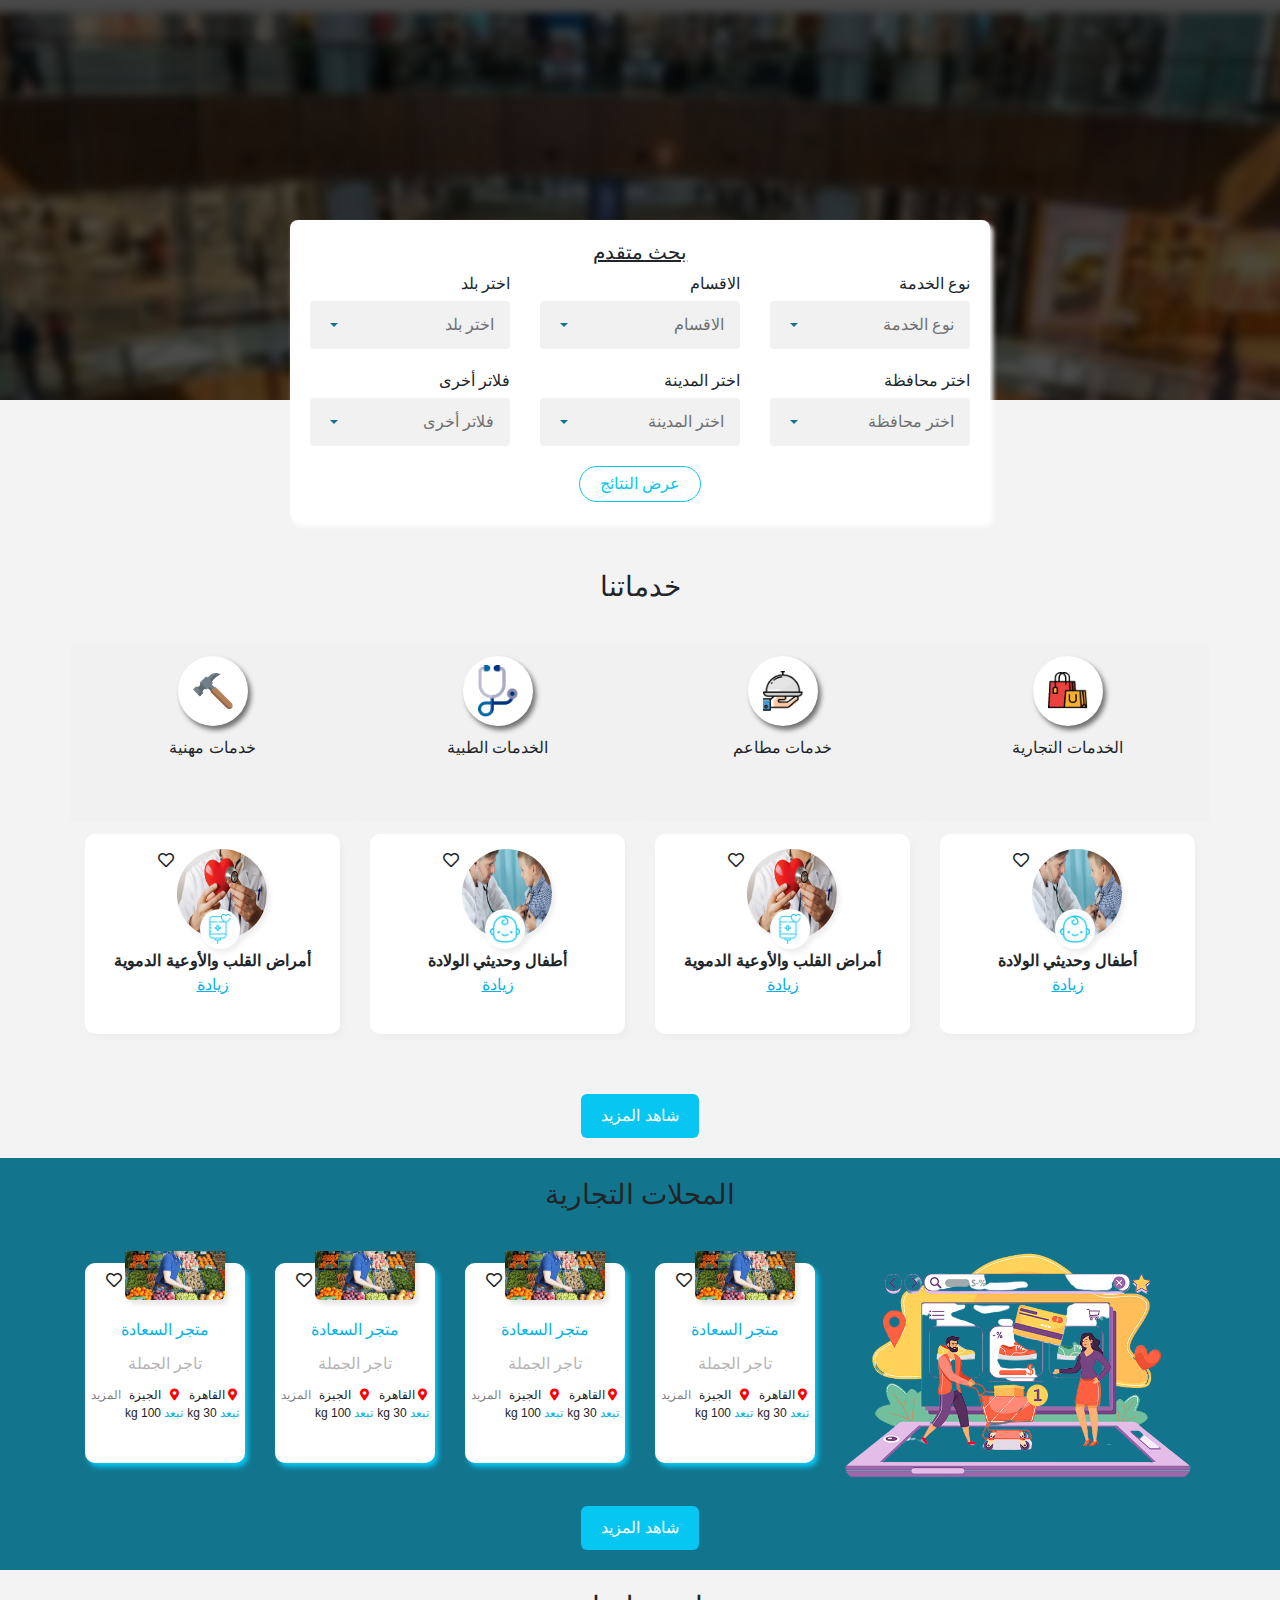
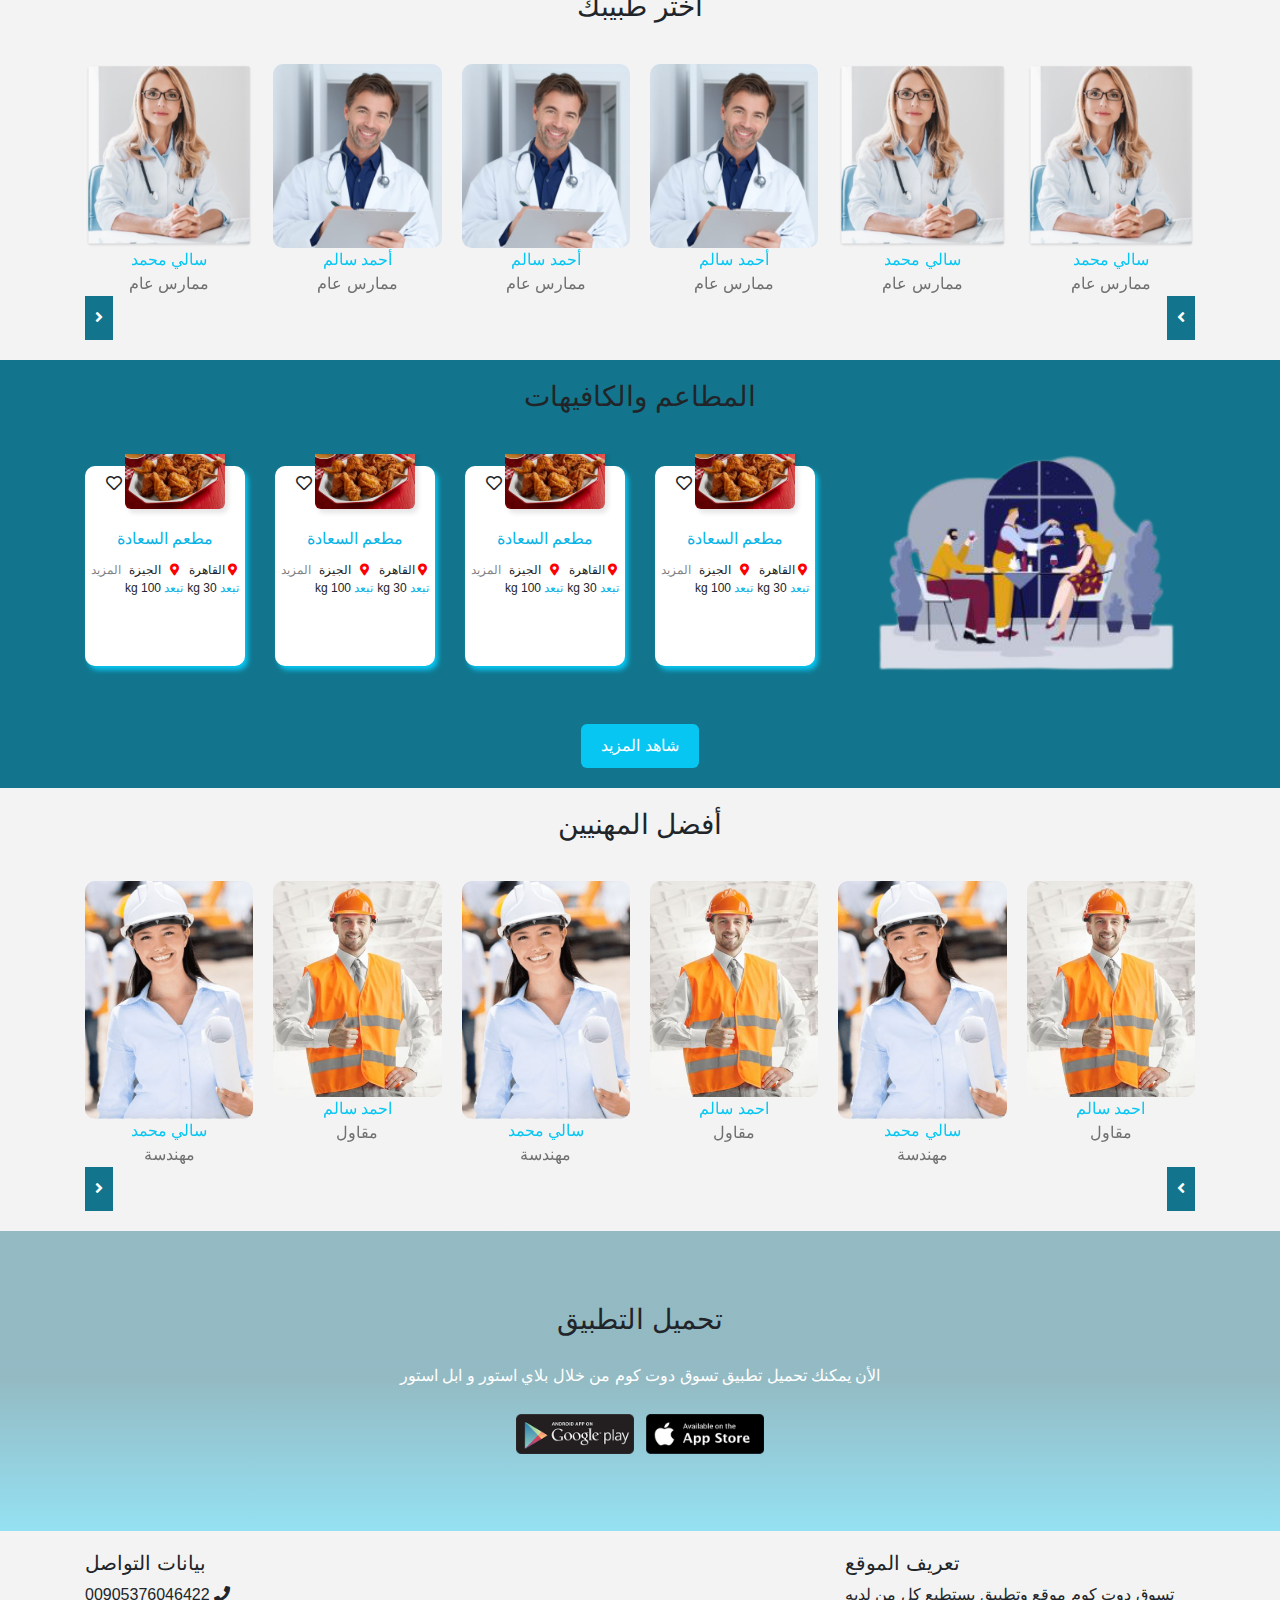
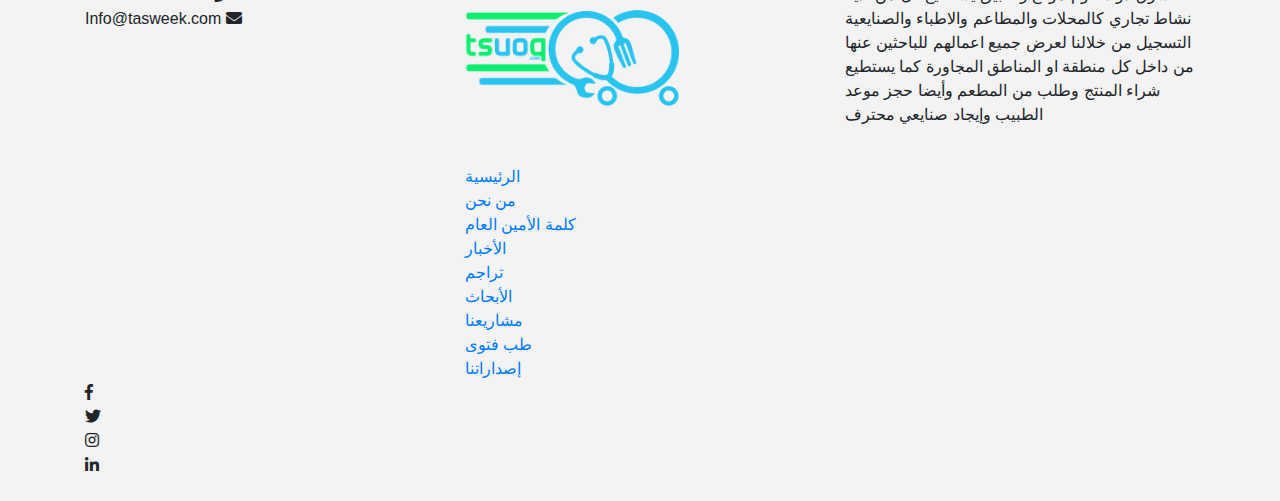
<file: Body/index.html>
<!DOCTYPE html>
<html>
<head>
    <meta charset="UTF-8">
    <meta http-equiv="X-UA-Compatible" content="IE=edge">
    <meta name="viewport" content="width=device-width, initial-scale=1.0">
    <link rel="stylesheet" href="css/bootstrap.min.css">
    <link href="css/owl.carousel.min.css" rel="stylesheet">
    <link href="css/animate.css" rel="stylesheet">
    <link rel="stylesheet" href="css/all.css">
    <link rel="stylesheet" href="css/style.css">
    <link rel="stylesheet" href="css/media.css">
    <title>سوق كوم</title>
</head>
<body>
    <div class="alert  alert-dismissible fade show alertadd" role="alert">
        <strong>تمت الإضافة بنجاح</strong> 
        <button type="button" class="close" data-dismiss="alert" aria-label="Close">
          <span aria-hidden="true">&times;</span>
        </button>
      </div>
    <main>
      
        <div class="divheadimg" id="home">
         <div class="overdivheadimg">
             <div class="contentoverdivhead">

             <div class="secsearch">
                <div class="contentsecsearch">
                 <h5 class="hsearch">بحث متقدم</h5>
                <div class="row">
                    <div class="col-md-4 col-12 dropsearch">
                        <p class="psecsearch">نوع الخدمة</p>
                        <div class="dropdown  show">
                            <a class="btn  dropdownsecsearch dropdown-toggle" href="#" role="button" id="dropdownMenuLink" data-toggle="dropdown" aria-haspopup="true" aria-expanded="false">
                                نوع الخدمة
                            </a>
                          
                            <div class="dropdown-menu" aria-labelledby="dropdownMenuLink">
                              <a class="dropdown-item" href="#">نوع الخدمة</a>
                              <a class="dropdown-item" href="#">نوع الخدمة</a>
                              <a class="dropdown-item" href="#">نوع الخدمة</a>
                            </div>
                          </div>
                    </div>
                    <div class="col-md-4 col-12 dropsearch">
                        <p class="psecsearch"> الاقسام</p>
                        <div class="dropdown  show">
                            <a class="btn dropdownsecsearch dropdown-toggle" href="#" role="button" id="dropdownMenuLink" data-toggle="dropdown" aria-haspopup="true" aria-expanded="false">
                                الاقسام
                            </a>
                          
                            <div class="dropdown-menu" aria-labelledby="dropdownMenuLink">
                              <a class="dropdown-item" href="#">الاقسام</a>
                              <a class="dropdown-item" href="#">الاقسام</a>
                              <a class="dropdown-item" href="#">الاقسام</a>
                            </div>
                          </div>
                    </div>
                    <div class="col-md-4 col-12 dropsearch">
                        <p class="psecsearch">اختر بلد</p>
                        <div class="dropdown  show">
                            <a class="btn dropdownsecsearch dropdown-toggle" href="#" role="button" id="dropdownMenuLink" data-toggle="dropdown" aria-haspopup="true" aria-expanded="false">
                                اختر بلد
                            </a>
                          
                            <div class="dropdown-menu" aria-labelledby="dropdownMenuLink">
                              <a class="dropdown-item" href="#">اختر بلد</a>
                              <a class="dropdown-item" href="#">اختر بلد</a>
                              <a class="dropdown-item" href="#">اختر بلد</a>
                            </div>
                          </div>
                    </div>
                    <div class="col-md-4 col-12 dropsearch">
                        <p class="psecsearch">اختر محافظة</p>
                        <div class="dropdown  show">
                            <a class="btn dropdownsecsearch dropdown-toggle" href="#" role="button" id="dropdownMenuLink" data-toggle="dropdown" aria-haspopup="true" aria-expanded="false">
                                اختر محافظة
                            </a>
                          
                            <div class="dropdown-menu" aria-labelledby="dropdownMenuLink">
                              <a class="dropdown-item" href="#">اختر محافظة</a>
                              <a class="dropdown-item" href="#">اختر محافظة</a>
                              <a class="dropdown-item" href="#">اختر محافظة</a>
                            </div>
                          </div>
                    </div>
                    <div class="col-md-4 col-12 dropsearch">
                        <p class="psecsearch">اختر المدينة</p>
                        <div class="dropdown  show">
                            <a class="btn dropdownsecsearch dropdown-toggle" href="#" role="button" id="dropdownMenuLink" data-toggle="dropdown" aria-haspopup="true" aria-expanded="false">
                                اختر المدينة
                            </a>
                          
                            <div class="dropdown-menu" aria-labelledby="dropdownMenuLink">
                              <a class="dropdown-item" href="#">اختر المدينة</a>
                              <a class="dropdown-item" href="#">اختر المدينة</a>
                              <a class="dropdown-item" href="#">اختر المدينة</a>
                            </div>
                          </div>
                    </div>
                    <div class="col-md-4 col-12 dropsearch">
                        <p class="psecsearch">فلاتر أخرى</p>
                        <div class="dropdown  show">
                            <a class="btn dropdownsecsearch dropdown-toggle" href="#" role="button" id="dropdownMenuLink" data-toggle="dropdown" aria-haspopup="true" aria-expanded="false">
                                فلاتر أخرى
                            </a>
                          
                            <div class="dropdown-menu" aria-labelledby="dropdownMenuLink">
                              <a class="dropdown-item" href="#">فلاتر أخرى</a>
                              <a class="dropdown-item" href="#">فلاتر أخرى</a>
                              <a class="dropdown-item" href="#">فلاتر أخرى</a>
                            </div>
                          </div>
                    </div>
                 
                </div>
                <div class="divbtnresultSearch">
                    <button class="btnresultSearch">عرض النتائج</button>
                </div>
             </div>
            </div>
         </div>
        </div>
        </div>
        <div class="secourServices">
            <h3 class="hprofessionals" >خدماتنا</h3>
            <div class="container">
            <div class="row"  id="myBtnContainer">
                <!-- <button class="btn active" onclick="filterSelection('all')"> Show all</button> -->
                <div class="col-lg-3 col-md-6 col-12 btn " onclick="filterSelection('commerce')">
                    <div class="divroundservices">
                        <div class="roundservices">
                            <img src="img/online-shopping.png" class="imgroundservices" alt="">
                        </div>
                        <p>الخدمات التجارية</p>
                    </div>
                    
                </div>
                <div class="col-lg-3 col-md-6 col-12 btn" onclick="filterSelection('rest')">
                    <div class="divroundservices ">
                        <div class="roundservices">
                            <img src="img/Group 8245.png" class="imgroundservices" alt="">
                        </div>
                        <p>خدمات مطاعم</p>
                    </div>
                    
                </div>
                <div class="col-lg-3 col-md-6 col-12 btn" onclick="filterSelection('medicine')">
                    <div class="divroundservices">
                        <div class="roundservices">
                            <img src="img/XMLID_373_.png" class="imgroundservices" alt="">
                        </div>
                        <p>الخدمات الطبية</p>
                    </div>
                    
                </div>
                <div class="col-lg-3 col-md-6 col-12 btn" onclick="filterSelection('jobs')">
                    <div class="divroundservices">
                        <div class="roundservices">
                            <img src="img/hammer.png" class="imgroundservices" alt="">
                        </div>
                        <p>خدمات مهنية</p>
                    </div>
                    
                </div>
            </div>
            <div class="row">
                <div class="col-lg-3 col-md-6 col-12 filterDiv commerce">
                    <div class="divboxservices">
                        <div class="boxrest boxservices">
                            <div class="flexIconandImgrest">
                              <div class="boximgrest boximgservices">
                                  <img src="img/أطفال.jpg" class="imgboximgrest imgboximgservices" alt="">
                                  <div class="iconimgdoctors">
                                      <img src="img/أطفال1.png"  class="icondoctors"  alt="">
                                  </div>
                                </div>
                                <div class="divLoveiconboxrest">
                                  <i class="far fa-heart loverest "></i>
                                </div> 
                            </div>
                           
                            <div class="boxcontentrest boxcontetservices">
                              <p class=" pTitlesboxservices">أطفال وحديثي الولادة</p>
                              
                                <a href="#"><label class="lblmoreservices">زيادة</label></a> 
                            
                            </div>
                        </div>
                        
                </div>
            </div>
            <div class="col-lg-3 col-md-6 col-12 filterDiv rest">
                <div class="divboxservices">
                    <div class="boxrest boxservices">
                        <div class="flexIconandImgrest">
                          <div class="boximgrest boximgservices">
                              <img src="img/قلب.jpg" class="imgboximgrest imgboximgservices" alt="">
                              <div class="iconimgdoctors">
                                  <img src="img/جراحة قلب 1.png"  class="icondoctors"  alt="">
                              </div>
                            </div>
                            <div class="divLoveiconboxrest">
                              <i class="far fa-heart loverest"></i>
                            </div>
                        </div>
                       
                        <div class="boxcontentrest boxcontetservices">
                          <p class=" pTitlesboxservices">أمراض القلب والأوعية الدموية</p>
                          
                            <a href="#"><label class="lblmoreservices">زيادة</label></a> 
                        
                        </div>
                    </div>
                    
            </div>
        </div>
        <div class="col-lg-3 col-md-6 col-12 filterDiv medicine ">
            <div class="divboxservices">
                <div class="boxrest boxservices">
                    <div class="flexIconandImgrest">
                      <div class="boximgrest boximgservices">
                          <img src="img/أطفال.jpg" class="imgboximgrest imgboximgservices" alt="">
                          <div class="iconimgdoctors">
                              <img src="img/أطفال1.png"  class="icondoctors"  alt="">
                          </div>
                        </div>
                        <div class="divLoveiconboxrest">
                          <i class="far fa-heart loverest"></i>
                        </div>
                    </div>
                   
                    <div class="boxcontentrest boxcontetservices">
                      <p class=" pTitlesboxservices">أطفال وحديثي الولادة</p>
                      
                        <a href="#"><label class="lblmoreservices">زيادة</label></a> 
                    
                    </div>
                </div>
                
        </div>
    </div>
        <div class="col-lg-3 col-md-6 col-12 jobs ">
            <div class="divboxservices">
                <div class="boxrest boxservices">
                    <div class="flexIconandImgrest">
                      <div class="boximgrest boximgservices">
                          <img src="img/قلب.jpg" class="imgboximgrest imgboximgservices" alt="">
                          <div class="iconimgdoctors">
                              <img src="img/جراحة قلب 1.png"  class="icondoctors"  alt="">
                          </div>
                        </div>
                        <div class="divLoveiconboxrest">
                          <i class="far fa-heart loverest"></i>
                        </div>
                    </div>
                   
                    <div class="boxcontentrest boxcontetservices">
                      <p class=" pTitlesboxservices">أمراض القلب والأوعية الدموية</p>
                      
                        <a href="#"><label class="lblmoreservices">زيادة</label></a> 
                    
                    </div>
                </div>
                
        </div>
    </div>
    
        
        </div>
        <div class="divbtnmorerest">
            <button class="btnmorerest btnmoreServices">شاهد المزيد</button>
        </div>
        </div>
  
        <div class="secrest" id="commerc">
            <h3 class="hprofessionals" >المحلات التجارية</h3>
            <div class="container">
                <div class="row">
                    <div class="col-lg-4 col-md-6 col-12">
                        <div>
                            <img src="img/commercial-removebg-preview.png" class="vectorimgs">
                        </div>
                    </div>
                    <div class="col-lg-8 col-md-6 col-12">
                        <div class="row">
                          <div class="col-lg-3 col-md-6 col-12">
                              <div class="boxrest">
                                  <div class="flexIconandImgrest">
                                    <div class="boximgrest">
                                        <img src="img/خضار.jpg " class="imgboximgrest" alt="">
                                      </div>
                                      <div class="divLoveiconboxrest">
                                        <i class="far fa-heart loverest"></i>
                                      </div>
                                  </div>
                                 
                                  <div class="boxcontentrest">
                                    <p class="pTiltleboxrest">متجر السعادة</p>
                                  <p class="pTiltleboxrest pTiltlejobboxrest ">تاجر الجملة</p>
                                    <div class="flexPlaceboxrest">
                                        <div class="placeboxrest">
                                            <div class="iconandplaceboxrest">
                                                <i class="fas fa-map-marker-alt icongpsrest"></i>
                                                <label >القاهرة</label>
                                            </div>
                                            <div>
                                                <label class="lblaway" >تبعد</label>
                                                <label >30 kg</label>

                                            </div>
                                        </div>
                                        <div class="placeboxrest">
                                            <div class="iconandplaceboxrest">
                                                <i class="fas fa-map-marker-alt icongpsrest"></i>
                                                <label >الجيزة</label>
                                            </div>
                                            <div>
                                                <label class="lblaway" >تبعد</label>
                                                <label >100 kg</label>

                                            </div>
                                        </div>
                                        <div class="placeboxrest">
                                           <a href="#"><label class="lblmorerest">المزيد</label></a> 
                                        </div>
                                    </div>
                                  </div>
                              </div>
                              
                          </div>
                          <div class="col-lg-3 col-md-6 col-12">
                            <div class="boxrest">
                                <div class="flexIconandImgrest">
                                  <div class="boximgrest">
                                      <img src="img/خضار.jpg" class="imgboximgrest" alt="">
                                    </div>
                                    <div class="divLoveiconboxrest">
                                      <i class="far fa-heart loverest"></i>
                                    </div>
                                </div>
                               
                                <div class="boxcontentrest">
                                  <p class="pTiltleboxrest">متجر السعادة</p>
                                  <p class="pTiltleboxrest pTiltlejobboxrest ">تاجر الجملة</p>
                                  <div class="flexPlaceboxrest">
                                      <div class="placeboxrest">
                                          <div class="iconandplaceboxrest">
                                              <i class="fas fa-map-marker-alt icongpsrest"></i>
                                              <label >القاهرة</label>
                                          </div>
                                          <div>
                                              <label class="lblaway" >تبعد</label>
                                              <label >30 kg</label>

                                          </div>
                                      </div>
                                      <div class="placeboxrest">
                                          <div class="iconandplaceboxrest">
                                              <i class="fas fa-map-marker-alt icongpsrest"></i>
                                              <label >الجيزة</label>
                                          </div>
                                          <div>
                                              <label class="lblaway" >تبعد</label>
                                              <label >100 kg</label>

                                          </div>
                                      </div>
                                      <div class="placeboxrest">
                                         <a href="#"><label class="lblmorerest">المزيد</label></a> 
                                      </div>
                                  </div>
                                </div>
                            </div>
                            
                        </div>
                        <div class="col-lg-3 col-md-6 col-12">
                            <div class="boxrest">
                                <div class="flexIconandImgrest">
                                  <div class="boximgrest">
                                      <img src="img/خضار.jpg" class="imgboximgrest" alt="">
                                    </div>
                                    <div class="divLoveiconboxrest">
                                      <i class="far fa-heart loverest"></i>
                                    </div>
                                </div>
                               
                                <div class="boxcontentrest">
                                  <p class="pTiltleboxrest">متجر السعادة</p>
                                  <p class="pTiltleboxrest pTiltlejobboxrest ">تاجر الجملة</p>
                                  <div class="flexPlaceboxrest">
                                      <div class="placeboxrest">
                                          <div class="iconandplaceboxrest">
                                              <i class="fas fa-map-marker-alt icongpsrest"></i>
                                              <label >القاهرة</label>
                                          </div>
                                          <div>
                                              <label class="lblaway" >تبعد</label>
                                              <label >30 kg</label>

                                          </div>
                                      </div>
                                      <div class="placeboxrest">
                                          <div class="iconandplaceboxrest">
                                              <i class="fas fa-map-marker-alt icongpsrest"></i>
                                              <label >الجيزة</label>
                                          </div>
                                          <div>
                                              <label class="lblaway" >تبعد</label>
                                              <label >100 kg</label>

                                          </div>
                                      </div>
                                      <div class="placeboxrest">
                                         <a href="#"><label class="lblmorerest">المزيد</label></a> 
                                      </div>
                                  </div>
                                </div>
                            </div>
                            
                        </div>
                        <div class="col-lg-3 col-md-6 col-12">
                            <div class="boxrest">
                                <div class="flexIconandImgrest">
                                  <div class="boximgrest">
                                      <img src="img/خضار.jpg" class="imgboximgrest" alt="">
                                    </div>
                                    <div class="divLoveiconboxrest">
                                      <i class="far fa-heart loverest"></i>
                                    </div>
                                </div>
                               
                                <div class="boxcontentrest">
                                  <p class="pTiltleboxrest">متجر السعادة</p>
                                  <p class="pTiltleboxrest pTiltlejobboxrest ">تاجر الجملة</p>
                                  <div class="flexPlaceboxrest">
                                      <div class="placeboxrest">
                                          <div class="iconandplaceboxrest">
                                              <i class="fas fa-map-marker-alt icongpsrest"></i>
                                              <label >القاهرة</label>
                                          </div>
                                          <div>
                                              <label class="lblaway" >تبعد</label>
                                              <label >30 kg</label>

                                          </div>
                                      </div>
                                      <div class="placeboxrest">
                                          <div class="iconandplaceboxrest">
                                              <i class="fas fa-map-marker-alt icongpsrest"></i>
                                              <label >الجيزة</label>
                                          </div>
                                          <div>
                                              <label class="lblaway" >تبعد</label>
                                              <label >100 kg</label>

                                          </div>
                                      </div>
                                      <div class="placeboxrest">
                                         <a href="#"><label class="lblmorerest">المزيد</label></a> 
                                      </div>
                                  </div>
                                </div>
                            </div>
                            
                        </div>
                        </div>
                    </div> 
                </div>
                <div class="divbtnmorerest">
                    <button class="btnmorerest">شاهد المزيد</button>
                </div>
            </div>
        </div>
        <div class="secprofessionals" id="doctors">
            <h3 class="hprofessionals" >اختر طبيبك</h3>
         
          <div class="container">
            <div class="row">
            <div class="col-lg-12"> 
                <div class="client-logo-slider">
                    <a href="#" target="_blank">   
                    <div class="single-item img-container">                                
                        <div class="boxprofessionals ">
                            <div class="divimgboxrofessionals">
                                <img src="img/woman-doctor-office.png" alt="" class="imgboxrofessionals">
                            </div>
                            <p class="nameboxrofessionals">سالي محمد</p>
                            <p class="titleboxrofessionals">ممارس عام</p>
                            
                        </div>
                    </div>
                </a>
                   <a href="#" target="blank">
                    <div class="single-item img-container">
                        <div class="boxprofessionals ">
                            <div class="divimgboxrofessionals">
                                <img src="img/Mask Group 11.png" alt="" class="imgboxrofessionals">
                            </div>
                            <p class="nameboxrofessionals">أحمد سالم</p>
                            <p class="titleboxrofessionals">ممارس عام</p>
                            
                        </div>
                    </div>
                </a>
                 <a href="#" target="_blank">
                    <div class="single-item img-container ">
                        <div class="boxprofessionals ">
                            <div class="divimgboxrofessionals">
                                <img src="img/Mask Group 11.png" alt="" class="imgboxrofessionals">
                            </div>
                            <p class="nameboxrofessionals">أحمد سالم</p>
                            <p class="titleboxrofessionals">ممارس عام</p>
                            
                        </div>
                    </div>
                </a>
                <a href="#" target="_blank">
                    <div class="single-item img-container">
                        <div class="boxprofessionals ">
                            <div class="divimgboxrofessionals">
                                <img src="img/Mask Group 11.png" alt="" class="imgboxrofessionals">
                            </div>
                            <p class="nameboxrofessionals">أحمد سالم</p>
                            <p class="titleboxrofessionals">ممارس عام</p>
                            
                        </div>
                    </div>
                </a>
                <a href="#" target="_blank">
                    <div class="single-item img-container">
                        <div class="boxprofessionals ">
                            <div class="divimgboxrofessionals">
                                <img src="img/woman-doctor-office.png" alt="" class="imgboxrofessionals">
                            </div>
                            <p class="nameboxrofessionals">سالي محمد</p>
                            <p class="titleboxrofessionals">ممارس عام</p>
                            
                        </div>
                    </div>
                </a>
                <a href="#" target="_blank">
                    <div class="single-item img-container">
                        <div class="boxprofessionals ">
                            <div class="divimgboxrofessionals">
                                <img src="img/woman-doctor-office.png" alt="" class="imgboxrofessionals">
                            </div>
                            <p class="nameboxrofessionals">سالي محمد</p>
                            <p class="titleboxrofessionals">ممارس عام</p>
                            
                        </div>  
                    </div>
                </a>
                    <a href="#" target="_blank">
                    <div class="single-item img-container">
                        <div class="boxprofessionals ">
                            <div class="divimgboxrofessionals">
                                <img src="img/woman-doctor-office.png" alt="" class="imgboxrofessionals">
                            </div>
                            <p class="nameboxrofessionals">سالي محمد</p>
                            <p class="titleboxrofessionals">ممارس عام</p>
                            
                        </div>
                    </div>
                </a>
                    <a href="#" target="_blank">
                    <div class="single-item img-container">
                        <div class="boxprofessionals ">
                            <div class="divimgboxrofessionals">
                                <img src="img/woman-doctor-office.png" alt="" class="imgboxrofessionals">
                            </div>
                            <p class="nameboxrofessionals">سالي محمد</p>
                            <p class="titleboxrofessionals">ممارس عام</p>
                            
                        </div>
                    </div>
                </a>
               
                </div>
            </div>
        </div>
        </div>
        </div>
        <div class="secrest" id="rests">
            <h3 class="hprofessionals" >المطاعم والكافيهات</h3>
            <div class="container">
                <div class="row">
                    <div class="col-lg-4 col-md-6 col-12">
                        <div>
                            <img src="img/التقاط-removebg-preview.png" class="vectorimgs">
                        </div>
                    </div>
                    <div class="col-lg-8 col-md-6 col-12">
                        <div class="row">
                          <div class="col-lg-3 col-md-6 col-12">
                              <div class="boxrest">
                                  <div class="flexIconandImgrest">
                                    <div class="boximgrest">
                                        <img src="img/دجاج.jpg" class="imgboximgrest" alt="">
                                      </div>
                                      <div class="divLoveiconboxrest">
                                        <i class="far fa-heart loverest"></i>
                                        <!-- <i class="far fa-heart  "></i> -->
                                      </div>
                                  </div>
                                 
                                  <div class="boxcontentrest">
                                    <p class="pTiltleboxrest">مطعم السعادة</p>
                                    <div class="flexPlaceboxrest">
                                        <div class="placeboxrest">
                                            <div class="iconandplaceboxrest">
                                                <i class="fas fa-map-marker-alt icongpsrest"></i>
                                                <label >القاهرة</label>
                                            </div>
                                            <div>
                                                <label class="lblaway" >تبعد</label>
                                                <label >30 kg</label>

                                            </div>
                                        </div>
                                        <div class="placeboxrest">
                                            <div class="iconandplaceboxrest">
                                                <i class="fas fa-map-marker-alt icongpsrest"></i>
                                                <label >الجيزة</label>
                                            </div>
                                            <div>
                                                <label class="lblaway" >تبعد</label>
                                                <label >100 kg</label>

                                            </div>
                                        </div>
                                        <div class="placeboxrest">
                                           <a href="#"><label class="lblmorerest">المزيد</label></a> 
                                        </div>
                                    </div>
                                  </div>
                              </div>
                              
                          </div>
                          <div class="col-lg-3 col-md-6 col-12">
                            <div class="boxrest">
                                <div class="flexIconandImgrest">
                                  <div class="boximgrest">
                                      <img src="img/دجاج.jpg" class="imgboximgrest" alt="">
                                    </div>
                                    <div class="divLoveiconboxrest">
                                      <i class="far fa-heart loverest"></i>
                                    </div>
                                </div>
                               
                                <div class="boxcontentrest">
                                  <p class="pTiltleboxrest">مطعم السعادة</p>
                                  <div class="flexPlaceboxrest">
                                      <div class="placeboxrest">
                                          <div class="iconandplaceboxrest">
                                              <i class="fas fa-map-marker-alt icongpsrest"></i>
                                              <label >القاهرة</label>
                                          </div>
                                          <div>
                                              <label class="lblaway" >تبعد</label>
                                              <label >30 kg</label>

                                          </div>
                                      </div>
                                      <div class="placeboxrest">
                                          <div class="iconandplaceboxrest">
                                              <i class="fas fa-map-marker-alt icongpsrest"></i>
                                              <label >الجيزة</label>
                                          </div>
                                          <div>
                                              <label class="lblaway" >تبعد</label>
                                              <label >100 kg</label>

                                          </div>
                                      </div>
                                      <div class="placeboxrest">
                                         <a href="#"><label class="lblmorerest">المزيد</label></a> 
                                      </div>
                                  </div>
                                </div>
                            </div>
                            
                        </div>
                        <div class="col-lg-3 col-md-6 col-12">
                            <div class="boxrest">
                                <div class="flexIconandImgrest">
                                  <div class="boximgrest">
                                      <img src="img/دجاج.jpg" class="imgboximgrest" alt="">
                                    </div>
                                    <div class="divLoveiconboxrest">
                                      <i class="far fa-heart loverest"></i>
                                    </div>
                                </div>
                               
                                <div class="boxcontentrest">
                                  <p class="pTiltleboxrest">مطعم السعادة</p>
                                  <div class="flexPlaceboxrest">
                                      <div class="placeboxrest">
                                          <div class="iconandplaceboxrest">
                                              <i class="fas fa-map-marker-alt icongpsrest"></i>
                                              <label >القاهرة</label>
                                          </div>
                                          <div>
                                              <label class="lblaway" >تبعد</label>
                                              <label >30 kg</label>

                                          </div>
                                      </div>
                                      <div class="placeboxrest">
                                          <div class="iconandplaceboxrest">
                                              <i class="fas fa-map-marker-alt icongpsrest"></i>
                                              <label >الجيزة</label>
                                          </div>
                                          <div>
                                              <label class="lblaway" >تبعد</label>
                                              <label >100 kg</label>

                                          </div>
                                      </div>
                                      <div class="placeboxrest">
                                         <a href="#"><label class="lblmorerest">المزيد</label></a> 
                                      </div>
                                  </div>
                                </div>
                            </div>
                            
                        </div>
                        <div class="col-lg-3 col-md-6 col-12">
                            <div class="boxrest">
                                <div class="flexIconandImgrest">
                                  <div class="boximgrest">
                                      <img src="img/دجاج.jpg" class="imgboximgrest" alt="">
                                    </div>
                                    <div class="divLoveiconboxrest">
                                      <i class="far fa-heart loverest"></i>
                                    </div>
                                </div>
                               
                                <div class="boxcontentrest">
                                  <p class="pTiltleboxrest">مطعم السعادة</p>
                                  <div class="flexPlaceboxrest">
                                      <div class="placeboxrest">
                                          <div class="iconandplaceboxrest">
                                              <i class="fas fa-map-marker-alt icongpsrest"></i>
                                              <label >القاهرة</label>
                                          </div>
                                          <div>
                                              <label class="lblaway" >تبعد</label>
                                              <label >30 kg</label>

                                          </div>
                                      </div>
                                      <div class="placeboxrest">
                                          <div class="iconandplaceboxrest">
                                              <i class="fas fa-map-marker-alt icongpsrest"></i>
                                              <label >الجيزة</label>
                                          </div>
                                          <div>
                                              <label class="lblaway" >تبعد</label>
                                              <label >100 kg</label>

                                          </div>
                                      </div>
                                      <div class="placeboxrest">
                                         <a href="#"><label class="lblmorerest">المزيد</label></a> 
                                      </div>
                                  </div>
                                </div>
                            </div>
                            
                        </div>
                        </div>
                    </div> 
                </div>
                <div class="divbtnmorerest">
                    <button class="btnmorerest">شاهد المزيد</button>
                </div>
            </div>
        </div>
        <div class="secprofessionals" id="professionals">
            <h3 class="hprofessionals" >أفضل المهنيين</h3>
            <div class="container">
                <div class="row">
                <div class="col-lg-12"> 
                    <div class="client-logo-slider">
                        <a href="#" target="_blank">   
                        <div class="single-item img-container">                                
                            <div class="boxprofessionals ">
                                <div class="divimgboxrofessionals">
                                    <img src="img/ع76نه8.JPG" alt="" class="imgboxrofessionals">
                                </div>
                                <p class="nameboxrofessionals">سالي محمد</p>
                                <p class="titleboxrofessionals">مهندسة</p>
                                
                            </div>
                        </div>
                    </a>
                       <a href="#" target="blank">
                        <div class="single-item img-container">
                            <div class="boxprofessionals ">
                                <div class="divimgboxrofessionals">
                                    <img src="img/اغفاغف.JPG" alt="" class="imgboxrofessionals">
                                </div>
                                <p class="nameboxrofessionals">احمد سالم</p>
                                <p class="titleboxrofessionals">مقاول</p>
                                
                            </div>
                        </div>
                    </a>
                    <a href="#" target="_blank">   
                        <div class="single-item img-container">                                
                            <div class="boxprofessionals ">
                                <div class="divimgboxrofessionals">
                                    <img src="img/ع76نه8.JPG" alt="" class="imgboxrofessionals">
                                </div>
                                <p class="nameboxrofessionals">سالي محمد</p>
                                <p class="titleboxrofessionals">مهندسة</p>
                                
                            </div>
                        </div>
                    </a>
                    <a href="#" target="blank">
                        <div class="single-item img-container">
                            <div class="boxprofessionals ">
                                <div class="divimgboxrofessionals">
                                    <img src="img/اغفاغف.JPG" alt="" class="imgboxrofessionals">
                                </div>
                                <p class="nameboxrofessionals">احمد سالم</p>
                                <p class="titleboxrofessionals">مقاول</p>
                                
                            </div>
                        </div>
                    </a>
                    <a href="#" target="_blank">   
                        <div class="single-item img-container">                                
                            <div class="boxprofessionals ">
                                <div class="divimgboxrofessionals">
                                    <img src="img/ع76نه8.JPG" alt="" class="imgboxrofessionals">
                                </div>
                                <p class="nameboxrofessionals">سالي محمد</p>
                                <p class="titleboxrofessionals">مهندسة</p>
                                
                            </div>
                        </div>
                    </a>
                    <a href="#" target="blank">
                        <div class="single-item img-container">
                            <div class="boxprofessionals ">
                                <div class="divimgboxrofessionals">
                                    <img src="img/اغفاغف.JPG" alt="" class="imgboxrofessionals">
                                </div>
                                <p class="nameboxrofessionals">احمد سالم</p>
                                <p class="titleboxrofessionals">مقاول</p>
                                
                            </div>
                        </div>
                    </a>
                    <a href="#" target="_blank">   
                        <div class="single-item img-container">                                
                            <div class="boxprofessionals ">
                                <div class="divimgboxrofessionals">
                                    <img src="img/ع76نه8.JPG" alt="" class="imgboxrofessionals">
                                </div>
                                <p class="nameboxrofessionals">سالي محمد</p>
                                <p class="titleboxrofessionals">مهندسة</p>
                                
                            </div>
                        </div>
                    </a>
                    <a href="#" target="blank">
                        <div class="single-item img-container">
                            <div class="boxprofessionals ">
                                <div class="divimgboxrofessionals">
                                    <img src="img/اغفاغف.JPG" alt="" class="imgboxrofessionals">
                                </div>
                                <p class="nameboxrofessionals">احمد سالم</p>
                                <p class="titleboxrofessionals">مقاول</p>
                                
                            </div>
                        </div>
                    </a>
                   
                    </div>
                </div>
            </div>
            </div>
        </div>
        <div class="secdownload">
            <div class="oversecdownload">
                <h3>تحميل التطبيق</h3>
                <p class="pdownload">الأن يمكنك تحميل تطبيق تسوق دوت كوم من خلال بلاي استور و ابل استور </p>
                <div class="divstoresicon">
                    <div class="divimgdownloadstores">
                        <img src="img/apple-icon.png" class="imgdownloadstores">
                    </div>
                    <div class="divimgdownloadstores">
                        <img src="img/google-play-icon.png" class="imgdownloadstores">
                    </div>
                </div>
            </div>
        </div>
    </main>
    <footer class="footer">
        <div class="container">
            <div class="row rowfooter">
                <div class="col-lg-4 col-md-6 col-12">
                    <div class="aboutInFooter">
                        <h5 class="haboutInFooter">تعريف الموقع </h5>
                        <p class="paboutInFooter">تسوق دوت كوم موقع وتطبيق يستطيع كل من لديه نشاط تجاري كالمحلات والمطاعم والاطباء والصنايعية التسجيل من خلالنا لعرض جميع اعمالهم للباحثين عنها من داخل كل منطقة او المناطق المجاورة كما يستطيع شراء المنتج وطلب من المطعم وأيضا حجز موعد الطبيب وإيجاد صنايعي محترف</p>
                    </div>
                </div>
                <div class="col-lg-4 col-md-6 col-12 aboutInFooter">
                    <div class="centerimgfooter">
                        <div class="divimglogofooter">
                        <img src="img/logo.png" class="imglgo" alt="">
                    </div>
                    </div>
                    <div class="linksfooter">
                        <div><p><a href="#" class="afooter">الرئيسية</a></p></div>
                        <div><p><a href="#" class="afooter">من نحن</a></p></div>
                        <div><p><a href="#" class="afooter">كلمة الأمين العام</a></p></div>
                        <div><p><a href="#" class="afooter">الأخبار</a></p></div>
                        <div><p><a href="#" class="afooter">تراجم</a></p></div>
                        <div><p><a href="#" class="afooter">الأبحاث</a></p></div>
                        <div><p><a href="#" class="afooter">مشاريعنا</a></p></div>
                        <div><p><a href="#" class="afooter">طب فتوى</a></p></div>
                        <div><p><a href="#" class="afooter">إصداراتنا</a></p> </div>

                    </div>
                </div>
                <div class="col-lg-4 col-md-6 col-12">
                    <div class="aboutInFooter">
                        <h5 class="haboutInFooter">بيانات التواصل </h5>
                        <div class="contactinfo">
                        <div>
                            <i class="fas fa-phone iconcontact"></i>
                            <label class="lblcontact">00905376046422</label>
                        </div>
                        <div>
                            <i class="fas fa-envelope iconcontact"></i>
                            <label class="lblcontact">Info@tasweek.com</label>
                        </div>
                    </div>
                    </div>
                </div>
            </div>
           <div class="divcontacticons">
               <div >
                   <div class="circleIcons">
                    <i class="fab fa-facebook-f"></i>
                   </div>
               </div>
               <div >
                <div class="circleIcons">
                    <i class="fab fa-twitter"></i>
                </div>
            </div>
            <div >
                <div class="circleIcons">
                    <i class="fab fa-instagram"></i>
                </div>
            </div>
            <div >
                <div class="circleIcons">
                  <i class="fab fa-linkedin-in"></i>
                </div>
            </div>
               
           </div>
        </div>
    </footer>
    <script>
        filterSelection("all")
function filterSelection(c) {
  var x, i;
  x = document.getElementsByClassName("filterDiv");
  if (c == "all") c = "";
  for (i = 0; i < x.length; i++) {
    w3RemoveClass(x[i], "show");
    if (x[i].className.indexOf(c) > -1) w3AddClass(x[i], "show");
  }
}
function w3AddClass(element, name) {
  var i, arr1, arr2;
  arr1 = element.className.split(" ");
  arr2 = name.split(" ");
  for (i = 0; i < arr2.length; i++) {
    if (arr1.indexOf(arr2[i]) == -1) {element.className += " " + arr2[i];}
  }
}

function w3RemoveClass(element, name) {
  var i, arr1, arr2;
  arr1 = element.className.split(" ");
  arr2 = name.split(" ");
  for (i = 0; i < arr2.length; i++) {
    while (arr1.indexOf(arr2[i]) > -1) {
      arr1.splice(arr1.indexOf(arr2[i]), 1);     
    }
  }
  element.className = arr1.join(" ");
}

// Add active class to the current button (highlight it)
var btnContainer = document.getElementById("myBtnContainer");
var btns = btnContainer.getElementsByClassName("btn");
for (var i = 0; i < btns.length; i++) {
  btns[i].addEventListener("click", function(){
    var current = document.getElementsByClassName("active");
    current[0].className = current[0].className.replace(" active", "");
    this.className += " active";
  });
}
</script>

    <script src="js/jquery-1.12.4.min.js"></script>
    <script src="js/popper.min.js"></script>
    <script src="js/bootstrap.min.js"></script>
    <script src="js/owl.carousel.min.js"></script>
    <script src="js/jquery.mixitup.min.js"></script>
    <script src="js/jquery.counterup.min.js"></script>
    <script src="js/custom.js"></script>
    <script src="js/function.js"></script>
</body>
</html>
</file>
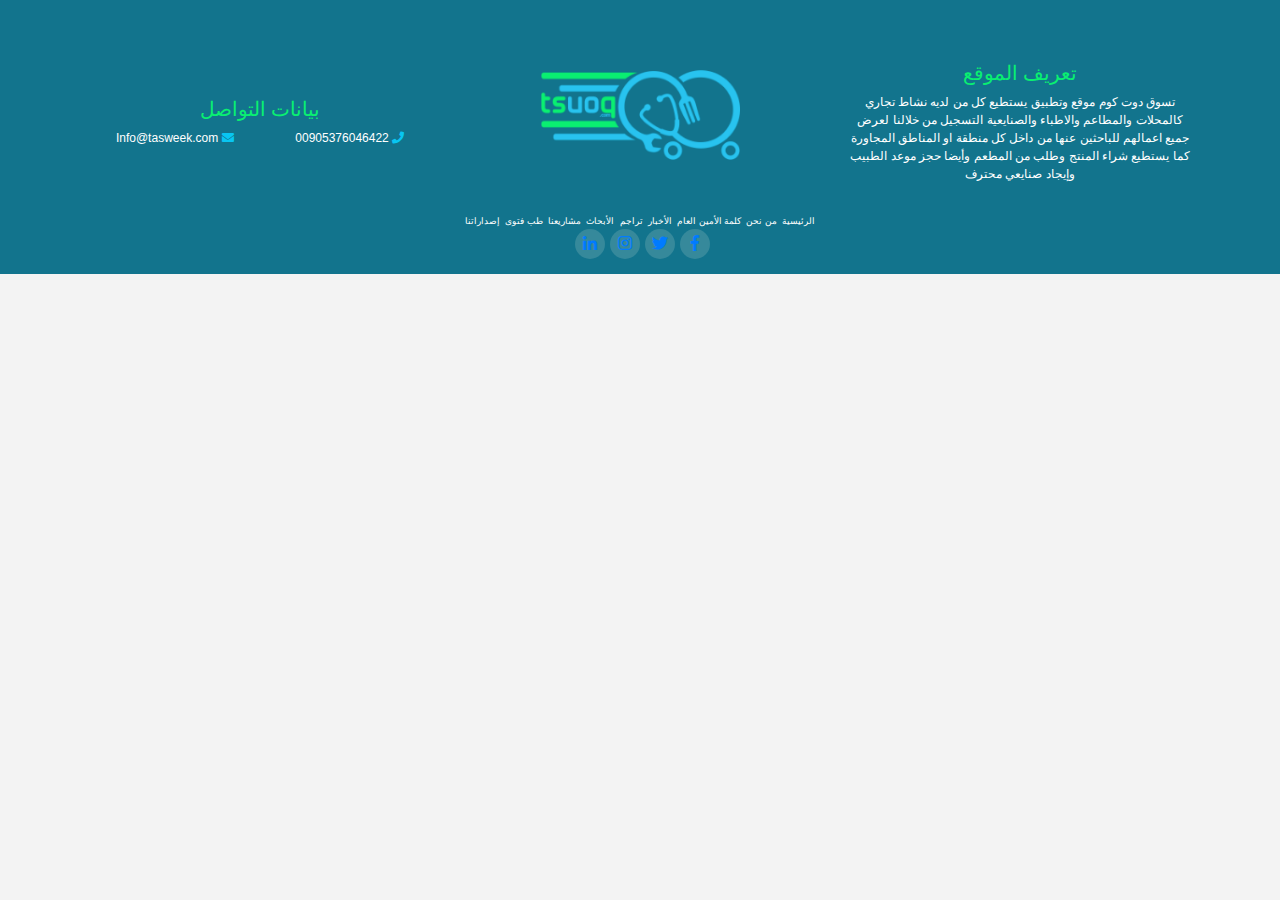
<file: footer/index.html>
<!DOCTYPE html>
<html >
<head>
    <meta charset="UTF-8">
    <meta http-equiv="X-UA-Compatible" content="IE=edge">
    <meta name="viewport" content="width=device-width, initial-scale=1.0">
    <link rel="stylesheet" href="css/bootstrap.min.css">
    <link rel="stylesheet" href="css/all.css">
    <link rel="stylesheet" href="css/style.css">
    <title>سوق كوم</title>
</head>
<body>
    <footer class="footer">
        <div class="container">
            <div class="row rowfooter">
                <div class="col-lg-4 col-md-6 col-12">
                    <div class="aboutInFooter">
                        <h5 class="haboutInFooter">تعريف الموقع </h5>
                        <p class="paboutInFooter">تسوق دوت كوم موقع وتطبيق يستطيع كل من لديه نشاط تجاري كالمحلات والمطاعم والاطباء والصنايعية التسجيل من خلالنا لعرض جميع اعمالهم للباحثين عنها من داخل كل منطقة او المناطق المجاورة كما يستطيع شراء المنتج وطلب من المطعم وأيضا حجز موعد الطبيب وإيجاد صنايعي محترف</p>
                    </div>
                </div>
                <div class="col-lg-4 col-md-6 col-12 aboutInFooter">
                    <div class="centerimgfooter">
                        <div class="divimglogofooter">
                        <img src="img/logo.png" class="imglgo" alt="">
                    </div>
                    </div>
                    <div class="linksfooter">
                        <div><p><a href="#" class="afooter">الرئيسية</a></p></div>
                        <div><p><a href="#" class="afooter">من نحن</a></p></div>
                        <div><p><a href="#" class="afooter">كلمة الأمين العام</a></p></div>
                        <div><p><a href="#" class="afooter">الأخبار</a></p></div>
                        <div><p><a href="#" class="afooter">تراجم</a></p></div>
                        <div><p><a href="#" class="afooter">الأبحاث</a></p></div>
                        <div><p><a href="#" class="afooter">مشاريعنا</a></p></div>
                        <div><p><a href="#" class="afooter">طب فتوى</a></p></div>
                        <div><p><a href="#" class="afooter">إصداراتنا</a></p> </div>

                    </div>
                </div>
                <div class="col-lg-4 col-md-6 col-12">
                    <div class="aboutInFooter">
                        <h5 class="haboutInFooter">بيانات التواصل </h5>
                        <div class="contactinfo">
                        <div>
                            <i class="fas fa-phone iconcontact"></i>
                            <label class="lblcontact">00905376046422</label>
                        </div>
                        <div>
                            <i class="fas fa-envelope iconcontact"></i>
                            <label class="lblcontact">Info@tasweek.com</label>
                        </div>
                    </div>
                    </div>
                </div>
            </div>
           <div class="divcontacticons">
               <div >
                   <div class="circleIcons">
                       <a href="#">
                    <i class="fab fa-facebook-f"></i>
                       </a>
                   </div>
               </div>
               <div >
                <div class="circleIcons">
                     <a href="#">
                    <i class="fab fa-twitter"></i>
                    </a>
                </div>
            </div>
            <div >
                <div class="circleIcons">
                     <a href="#">
                    <i class="fab fa-instagram"></i>
                    </a>
                </div>
            </div>
            <div >
                <div class="circleIcons">
                     <a href="#">
                  <i class="fab fa-linkedin-in"></i>
                    </a>
                </div>
            </div>
               
           </div>
        </div>
    </footer>
    <script src="js/jquery-1.12.4.min.js"></script>
    <script src="js/popper.min.js"></script>
    <script src="js/bootstrap.min.js"></script>
</body>
</html>
</file>
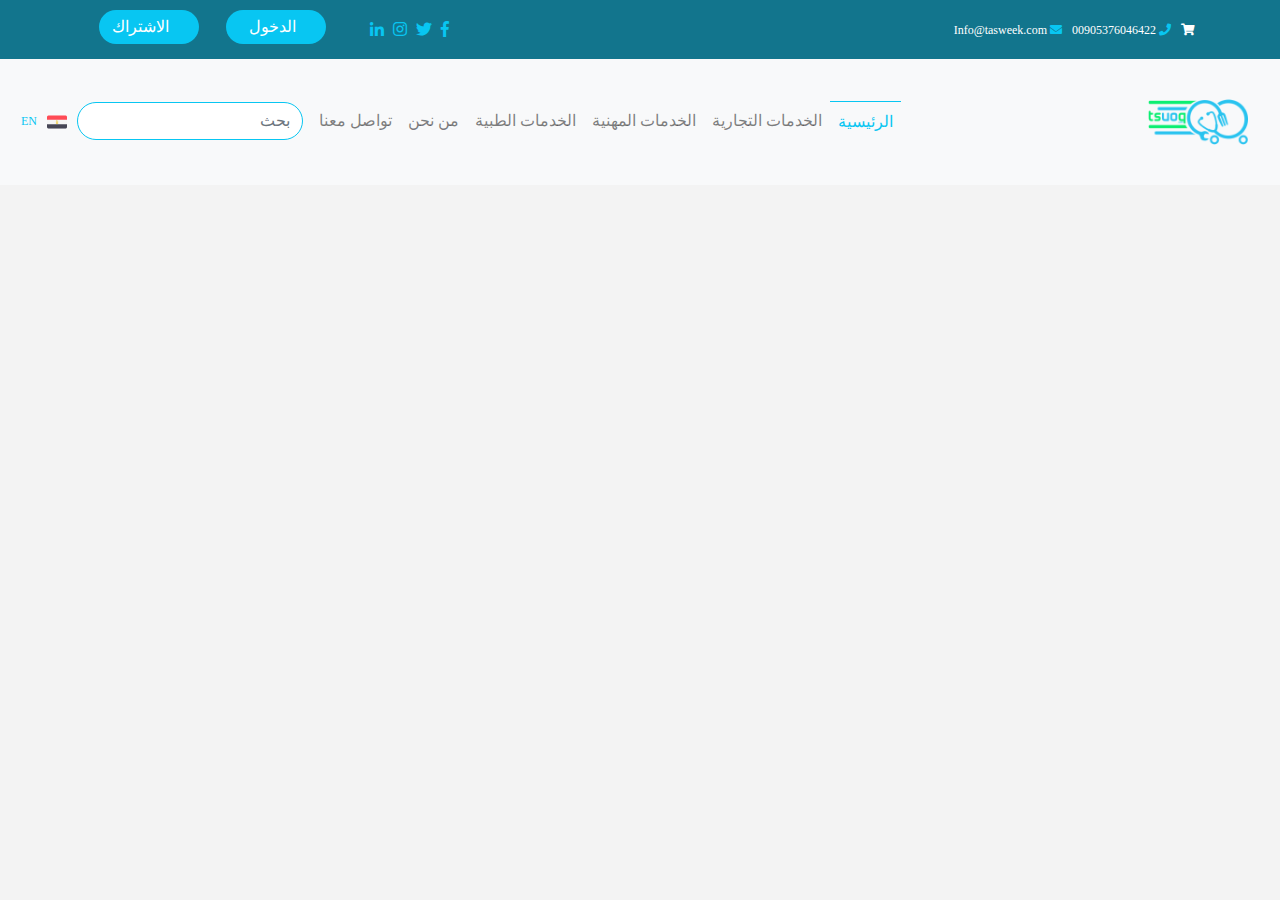
<file: header/index.html>
<!DOCTYPE html>
<html >
<head>
    <meta charset="UTF-8">
    <meta http-equiv="X-UA-Compatible" content="IE=edge">
    <meta name="viewport" content="width=device-width, initial-scale=1.0">
    <link rel="preconnect" href="https://fonts.googleapis.com">
    <link rel="preconnect" href="https://fonts.gstatic.com" crossorigin>
    <link href="https://fonts.googleapis.com/css2?family=Cairo&family=STIX+Two+Text&display=swap" rel="stylesheet">
    <link rel="stylesheet" href="css/bootstrap.min.css">
    <link rel="stylesheet" href="css/all.css">
    <link rel="stylesheet" href="css/style.css">
    <link rel="stylesheet" href="css/media.css">
    <title>سوق كوم</title>
</head>
<body>
    <header>
        <div class="secheasocial">
            <div class="container">
            <div class="row secFirsthead">
                <div class="col-md-6 col-12">
                    <div>
                        <div class="contactinfo">
                            <div class="divcontactinfo">
                                <i class="fas fa-shopping-cart lblcontact"></i>
                            </div>
                            <div class="divcontactinfo">
                                <i class="fas fa-phone iconcontact"></i>
                                <label class="lblcontact">00905376046422</label>
                            </div>
                            <div class="divcontactinfo">
                                <i class="fas fa-envelope iconcontact"></i>
                                <label class="lblcontact">Info@tasweek.com</label>
                            </div>
                        </div>
                    </div>
                </div>
                <div class="col-md-6 col-12">
                    <div class="row secFirsthead">
                        <div class="col-md-6 col-12">
                            <div class="divsocialIconHeader">
                                <a href="#">
                                <i class="fab fa-facebook-f socialIconHeader"></i>
                               </a>
                               <a href="#">
                                <i class="fab fa-twitter socialIconHeader"></i>
                               </a>
                              <a href="#">
                                <i class="fab fa-instagram socialIconHeader"></i>
                              </a>
                               <a href="#">
                                <i class="fab fa-linkedin-in socialIconHeader"></i>
                               </a>
                              
                            </div>
                        </div>
                        <div class="col-md-6 col-12">
                            <div class="btnslog">
                                <div class="divbtnlog">
                                    <button class="btnlogin">الدخول</button>
                                </div>
                                <div class="divbtnlog">
                                    <button class="btnlogin">الاشتراك</button>
                                </div>
                            </div>
                        </div>

                    </div>
                   
                  
                </div>

            </div>
        </div>
        </div>
        <div class="secnavhead">
            <nav class="navbar navbar-expand-lg navbar-light bg-light navheadlinks">
                <a class="navbar-brand" href="#">
                    <div class="divimglogohead">
                    <img src="img/logo.png" class="imglgoheader" alt="">
                    </div>
                </a>
                <div class="divflexLinksandLang" >
                <div style="display: flex; flex-direction: row-reverse;">
                    <button class="navbar-toggler" type="button" data-toggle="collapse" data-target="#navbarTogglerDemo01" aria-controls="navbarTogglerDemo01" aria-expanded="false" aria-label="Toggle navigation">
                      <span class="navbar-toggler-icon"></span>
                    </button>
                   
                  <div style="display: flex; align-items: center;">
                <div class="divegyptFlag">
                    <img src="img/egypt.png" class="egyptFlag" alt="" data-toggle="tooltip" data-placement="top" title="أنت تتصفح الموقع من دولة مصر">
                </div>
                <div class="divlang divlangEN">
                  <label class="lbllang"> EN</label>
                    <!--
                 <div class="divegyptFlag">
                    <img src="img/united-kingdom.png" class="egyptFlag" alt="">
                </div>
                    -->
              </div>
              <div class="divlang divlangAR">
                  <label class="lbllang"> AR</label>
                   <!--
                 <div class="divegyptFlag">
                    <img src="img/sa.png" class="egyptFlag" alt="">
                </div>
                   -->
              </div>
              <div class="divcartresponsive">
                <i class="fas fa-shopping-cart lblcontact"></i>
              </div>
              <div class="divuser dropdown show">
                <i class="fas fa-user" id="dropdownMenuLink" data-toggle="dropdown" aria-haspopup="true" aria-expanded="false"> </i>
                <div class="dropdown-menu dropmenulogs" aria-labelledby="dropdownMenuLink">
                    <a class="dropdown-item logresponsive" href="#">LOGIN</a>
                    <a class="dropdown-item logresponsive" href="#">SIGNUP</a>
                  </div>
              </div>
            
              
                  </div>
                   </div>
     
                <div class="collapse navbar-collapse divlinksresponsive" id="navbarTogglerDemo01">
                 
                    <ul class="navbar-nav mr-auto mt-2 mt-lg-0">
                      <li class="nav-item active">
                        <a class="nav-link" href="#home">الرئيسية<span class="sr-only">(current)</span></a>
                      </li>
                      <li class="nav-item">
                        <a class="nav-link" href="#commerc">الخدمات التجارية</a>
                      </li>
                      <li class="nav-item">
                        <a class="nav-link " href="#professionals">الخدمات المهنية</a>
                      </li>
                      <li class="nav-item">
                          <a class="nav-link " href="#doctors">الخدمات الطبية</a>
                        </li>
                        <li class="nav-item">
                          <a class="nav-link " href="#">من نحن</a>
                        </li>
                        <li class="nav-item">
                          <a class="nav-link " href="#">تواصل معنا</a>
                        </li>
                    </ul>
                    <form class="form-inline my-2 my-lg-0">
                      <input class="form-control mr-sm-2 searchhead" type="search" placeholder="بحث" aria-label="Search">
                    </form>
                
                  </div>
                </div>
              </nav>
        </div>
    </header>
    <script src="js/jquery-1.12.4.min.js"></script>
    <script src="js/popper.min.js"></script>
    <script src="js/bootstrap.min.js"></script>
    <script src="js/function.js"></script>
</body>
</html>
</file>
<file: Body/css/style.css>
html{
    direction: rtl;
}
*{
    padding: 0;
    margin: 0;
    box-sizing: border-box;
}
body{
    background-color: #F3F3F3;
}
p, label{
    margin-bottom: 0px;
}
/***********************Start Main************************************/

.secsearch{
    font-family: 'Cairo', sans-serif;
}
.divroundservices{
    font-family:  Display, Sans-serif, Famous;
}

.dropdown-toggle::after{
    color: #12758D;
}
.dropdownsecsearch{
    background-color: #fff;
    border: 1px solid #707070;
    color: #707070;
    width: 100%;
    display: flex;
    justify-content: space-between;
    align-items: center;
}
.divheadimg{
    background-image: url('../img/headerimg.png');
    background-position: center center;
    background-repeat: no-repeat;
    background-size: cover;
    background-attachment: fixed;
    height: 400px;
    margin-bottom: 30px;
}
.overdivheadimg{
    background-color: rgba(0, 0, 0, 0.7);
    height: 400px;
}
.contentsecsearch{
    height: fit-content;
}

.secsearch{
    background-color: #fff;
    box-shadow: 3px 4px 5px #fff;
    border-radius: 8px;
    max-width: 700px;
    padding: 20px;
}
.btnresultSearch{
    border: 1px solid #08C6F2;
    color: #08C6F2;
    background-color: #fff;
    border-radius: 20px;
    padding: 5px 20px;
}
.divbtnresultSearch{
    text-align: center;
}
.dropsearch{
    text-align: right;
    padding-bottom: 20px;
    /* 
    margin-top: 20px; */
}
.contentoverdivhead{
    display: flex;
    justify-content: center;
}
.psecsearch{
    margin-bottom: 5px;
}
.hsearch{
    text-align: center;
    text-decoration: underline;
}
.roundservices{
    width: 70px;
   height: 70px;
    border-radius: 50%;
    background-color: #fff;
    box-shadow: 3px 4px 5px #707070;
    display: flex;
    justify-content: center;
    align-items: center;
    margin-bottom: 10px;
}
.divroundservices{
    display: flex;
    flex-direction: column;
    align-items: center;
    justify-content: center;
    margin-bottom: 50px;
}

.imgroundservices{
    width: 40px;
}

.secrest{
    padding-top: 20px;
    padding-bottom: 20px;
    background-color: #12758D;
}
.vectorimgs{
    width: 100%;
    height: auto; 
}
.imgboximgrest{
    width: 100%;
    height: auto;
    border-radius: 6px;
    box-shadow: 3px 4px 5px rgba(0, 0, 0, 0.1);
}
.boximgrest{
    max-width: 100px;
}
.boxcontentrest{
    font-family: 'Cairo', sans-serif;
}
.flexIconandImgrest{
    display: flex;
    justify-content: center;
}
.hearted{
    color: red;
}

.loverest{
    /* color: #000; */
    margin-right: 3px;
}

.boxrest{
    background-color: #fff;
    border-radius: 10px;
    padding: 6px;
    box-shadow: 3px 4px 5px #08C6F2;
    min-height: 200px;
    margin-top: 12px;
    margin-bottom: 12px;
}
.boxservices{
    box-shadow: 3px 4px 5px #eee;
    padding-top: 15px;
    padding-bottom: 15px;
    font-family: 'Cairo', sans-serif;
    
}
.pTiltleboxrest{
    color: #07B2E6;
    text-align: center;
    margin-top: 8px;
    margin-bottom: 10px;
}
.pTiltlejobboxrest{
    color: #b8b4b4;

}
.pTitlesboxservices{
    text-align: center;
    font-weight: bold;
}
.boxcontetservices{
    text-align: center;
}
.lblmoreservices{
    text-decoration: underline;
    color:#07B2E6 ;
}
.flexPlaceboxrest{
    display: flex;
    justify-content: space-between;
    flex-wrap: wrap;
}
.icongpsrest{
    color: #FE0000;
}
.lblaway{
    color: #07B2E6;

}
.iconandplaceboxrest{
    display: flex;
    align-items: baseline;
    justify-content: space-around;
}
.placeboxrest{
    font-size: 12px;
}
.boximgrest{
    margin-top: -30px;
    margin-bottom: 10px;
}
.lblmorerest{
    color: rgba(0, 0, 0, 0.5);
}
.divbtnmorerest{
    text-align: center;
    margin-top: 20px;
}
.btnmorerest{
    color: #fff;
    border: none;
    border-radius: 6px;
    background-color: #08C6F2;
    padding:10px 20px;
    font-family: 'Cairo', sans-serif;
}
.imgboximgservices{
    box-shadow: 3px 4px 5px #eee;
    border-radius: 50%;
    width: 90px;
    height: 90px;
}
.boximgservices{
    margin-top: 0px;
    position: relative;
}
.iconimgdoctors{
    max-width: 40px;
    position: absolute;
    top: 60px;
    right: 27px;
    background-color: #fff;
    box-shadow: 3px 4px 5px #eee;
    border-radius: 50%;
    padding: 5px;
}
.divboxservices{
    margin-bottom: 40px;
}
.icondoctors{
    width: 100%;
    height: auto;
}
.secprofessionals{
    padding-top: 20px;
    padding-bottom: 20px;

}
.hprofessionals{
    text-align: center;
    padding-bottom: 20px;
    
}
.boxprofessionals{
    display: flex;
    flex-direction: column;
    justify-content: center;
    align-items: center;
}
.imgboxrofessionals{
    width: 100%;
    height: auto;
    border-radius: 10px;
}
.divimgboxrofessionals{
    max-width: 200px;
}
.nameboxrofessionals{
    color: #08C6F2;
}
.titleboxrofessionals{
    color: #707070;
}
.secdownload{
    background-image: url('../img/apps-bg.jpg');
    background-position: center center;
    background-repeat: no-repeat;
    background-size: cover;
    background-attachment: fixed;
    height: 300px;
}
.oversecdownload{
    background-image: linear-gradient(rgba(4, 99, 121,0.4), rgba(4, 103, 126, 0.4),rgba(8, 198, 242,0.4));
    height: 300px;
    text-align: center;
    display: flex;
    flex-direction: column;
    align-items: center;
    justify-content: center;
}
.pdownload{
    color: #fff;
    margin-top: 20px;
    margin-bottom: 20px;

}
.imgdownloadstores{
    width: 100%;
    height: auto;
}
.divimgdownloadstores{
   max-width: 130px;
   padding: 6px;
}
.divstoresicon{
    display: flex;
    justify-content: center;
    align-items: center;
    flex-wrap: wrap;
}
.owl-nav{
    display: flex;
    flex-direction: row-reverse;
    justify-content: space-between;
}
.owl-prev,.owl-next{
    background-color: #12758D;
    padding:10px;
    color: #fff;
}
.btnmoreServices{
    margin-bottom: 20px;
}
.client-logo-slider{
    direction: ltr;
}
.filterDiv {
    display: none;
  }
  
  .show {
    display: block;
  }
  
  .container {
    margin-top: 20px;
    overflow: hidden;
  }
  .btn {
    border: none;
    outline: none;
    padding: 12px 16px;
    background-color: #f1f1f1;
    cursor: pointer;
  }
  
  .btn:hover {
    background-color: #ddd;
  }
  
  .btn.active {
    background-color: #666;
    color: white;
  }
  .alertadd{
      background-color: red;
      color: #fafafa;
      margin-bottom: 0px;
      display: none;
      position: fixed;
      width: 100%;
      z-index: 1;
      text-align: right;
  }
/***********************End Main************************************/
</file>
<file: Body/css/media.css>
/******************strat media*****************************/
/* Mobile Layout: 320px. */
@media only screen and (max-width: 767px) {  
    .secourServices{
        margin-top: 300px;
    }
   
}
/* Tablet Layout: 768px. */
@media only screen and (min-width: 768px) and (max-width: 991px) {
    .secourServices{
        margin-top: 170px;
    }
    .contentoverdivhead{
        padding-top:200px ;
    }
}
/* Medium Layout: 1280px. */
@media only screen and (min-width: 992px) and (max-width: 1200px) { 
    .secourServices{
        margin-top: 170px;
    }
    .contentoverdivhead{
        padding-top:250px ;
    }
}
/* Large screens ----------- */
@media only screen and (min-width : 1200px) {
    .secourServices{
        margin-top: 170px;
    }
    .contentoverdivhead{
        padding-top:220px ;
    }
}


/******************end media*****************************/
</file>
<file: footer/css/style.css>
html{
    direction: rtl;
}
*{
    padding: 0;
    margin: 0;
    box-sizing: border-box;
}
body{
    background-color: #F3F3F3;
}
p, label{
    margin-bottom: 0px;
}
/******************Start Footer*****************************/
.footer{
    background-color: #12748D;
    padding: 15px;
}
.aboutInFooter{
    text-align: center;
}
.haboutInFooter{
    color: #0AEF71;
}
.paboutInFooter{
    color: #fff;
    font-size: 12px;
}
.linksfooter{
    color:#fff;
    font-size: 9px;
    display: flex;
    flex-wrap: wrap;
    justify-content: space-between;
}
.afooter{
    color:#fff;
}
.afooter:hover{
    color:#fff;
    text-decoration: none;
}
.contactinfo{
    display: flex;
    flex-wrap: wrap;
    justify-content: space-around;
    font-size: 12px;
}

.iconcontact{
    color: #08C6F2;
}
.lblcontact{
    color: #fff;
}
.rowfooter{
    align-items: center;
}
.circleIcons{
    width: 30px;
    height: 30px;
    border-radius: 50%;
    background-color: #36899B;
    color: #fff;
    display: flex;
    justify-content: center;
    align-items: center;
    margin-left: 5px;
}
.divcontacticons{
    display: flex;
    flex-wrap: wrap;
    justify-content: center;
    align-items: center;
}
.divimglogofooter{
    max-width: 200px;
}
.imglgo{
    width: 100%;
    height: auto;
}
.centerimgfooter{
    display: flex;
    justify-content: center;
}
/******************End Footer*****************************/
</file>
<file: header/css/style.css>
html{
    direction: rtl;
}
*{
    padding: 0;
    margin: 0;
    box-sizing: border-box;
}
body{
    background-color: #F3F3F3;
}
p, label{
    margin-bottom: 0px;
}
/* @font-face{
    font-family: cairoBold;
    src:url(Cairo-Regular.ttf)
} */


/************style header**************************/
.secheasocial{
    font-family: 'DroidArabicKufiRegular';
}
.secnavhead{
    font-family: 'Akhbar MT';

}

.lbllang{
    padding-left: 5px;
    color: #08C6F2 ;
}
.contactinfo{
    display: flex;
    flex-wrap: wrap;
    /* justify-content: space-around; */
    font-size: 12px;
}
.iconcontact{
    color: #08C6F2;
}
.lblcontact{
    color: #fff;
}
.imglgoheader{
    width: 100%;
    height: auto;
}
.divimglogohead{
    max-width: 100px;
}
.searchhead{
    border-radius: 20px;
    border: 1px solid #08C6F2;
    margin-left: 10px;
}
.secheasocial{
    background-color: #12758D;
    padding-top: 10px;
    padding-bottom: 10px;
}
.socialIconHeader{
    margin-right: 5px;
    color: #08C6F2;
}
.secFirsthead{
    align-items: center;
}
.btnlogin{
    border: none;
    border-radius: 40px;
    color: #fff;
    background-color:#08C6F2 ;
    padding: 5px 30px;
    max-width: 100px;
    text-align: center;
}
.btnslog{
    display: flex;
    flex-wrap: wrap;
    justify-content: space-around;
    align-items: center;
}
.divbtnlog{
    margin-bottom: 5px;
}
.divegyptFlag{
    max-width:20px;
    margin-left: 10px;
}
.navheadlinks{
    text-align: right;
    justify-content: space-between;
    align-items:baseline;
    background-color:  #12758D ;
  
}
.egyptFlag{
    width: 100%;
    height: auto;
}
.divlang{
    display: flex;
    align-items: baseline;
}
.lbllang{
    font-size: 12px;
}
.divuser{
    width: 30px;
    height: 30px;
    border-radius: 50%;
    background-color: #707070;
    display: flex;
    justify-content: center;
    align-items: center;
    border: 2px solid #08C6F2;
    color: #08C6F2;
    margin-left: 5px;
}
.logresponsive{
    color: #707070;
    font-family: 'DroidArabicKufiRegular';
}
.navbar-light .navbar-toggler{
    border-color: rgba(0,0,0,.5);
}
.divcontactinfo{
    margin-left: 10px;
}
.divcartresponsive{
  margin-left: 5px;
  margin-right: 5px;
}
.dropmenulogs
{
    background-color: #eee;
    border: none;
    box-shadow: 3px 4px 5px #b3b3b3;
}

/************end style header**************************/
</file>
<file: header/css/media.css>
/******************strat media*****************************/
/* Mobile Layout: 320px. */
@media only screen and (max-width: 289px){
    .secheasocial{
        display: none;
    }
    .divlinksresponsive{
        position: absolute;
       right: 0px;
        top: 166px;
        background-color: #f8f9fa!important;
       padding: 10px;
    }
    .navheadlinks{
        background-color:  #12758D !important ;
    }
    .navbar-light .navbar-nav .active>.nav-link, .navbar-light .navbar-nav .nav-link.active, .navbar-light .navbar-nav .nav-link.show, .navbar-light .navbar-nav .show>.nav-link {
        color: #fff ;
       background-color: #08C6F2;
     
    }
    .nav-link{
        padding-right: 10px !important;
        border-radius:8px;
    }
}
@media only screen and (min-width: 290px) and (max-width: 767px) {    
   .secheasocial{
       display: none;
   }
   .divlinksresponsive{
       position: absolute;
       right: 0px;
       top: 126px;
       background-color: #f8f9fa!important;
       padding: 10px;
   }
   .navheadlinks{
    background-color:  #12758D !important ;
}
.navbar-light .navbar-nav .active>.nav-link, .navbar-light .navbar-nav .nav-link.active, .navbar-light .navbar-nav .nav-link.show, .navbar-light .navbar-nav .show>.nav-link{
    color: #fff ;
   background-color: #08C6F2;
}
.nav-link{
    padding-right: 10px !important;
    border-radius:8px;
}
}
/* Tablet Layout: 768px. */
@media only screen and (min-width: 768px) and (max-width: 991px) {
    .secheasocial{
        display: none;
    }
    .divlinksresponsive{
        position: absolute;
        right: 0px;
        top: 126px;
       background-color: #f8f9fa!important;
       padding: 10px;
    }
    .navheadlinks{
        background-color:  #12758D !important;
    }
    .navbar-light .navbar-nav .active>.nav-link, .navbar-light .navbar-nav .nav-link.active, .navbar-light .navbar-nav .nav-link.show, .navbar-light .navbar-nav .show>.nav-link{
        color: #fff ;
       background-color: #08C6F2;
    }
    .nav-link{
        padding-right: 10px !important;
        border-radius:8px;
    }
}
/* Medium Layout: 1280px. */
@media only screen and (min-width: 992px) and (max-width: 1200px) { 
    .divuser{
        display: none;
    }
    .divcartresponsive{
        display: none;
    }
    .divflexLinksandLang{
        display: flex;
        flex-direction: row-reverse;
     }
     .navbar-light .navbar-nav .active>.nav-link, .navbar-light .navbar-nav .nav-link.active, .navbar-light .navbar-nav .nav-link.show, .navbar-light .navbar-nav .show>.nav-link{
        color: #08C6F2 ;
        border-top: 1px solid #08C6F2;
    }
}
/* Large screens ----------- */
@media only screen and (min-width : 1200px) {
 .divuser{
     display: none;
 }
 .divcartresponsive{
    display: none;
}
 .divflexLinksandLang{
    display: flex;
    flex-direction: row-reverse;
 }
 .navbar-light .navbar-nav .active>.nav-link, .navbar-light .navbar-nav .nav-link.active, .navbar-light .navbar-nav .nav-link.show, .navbar-light .navbar-nav .show>.nav-link{
    color: #08C6F2 ;
    border-top: 1px solid #08C6F2;
}
}


/******************end media*****************************/
</file>
